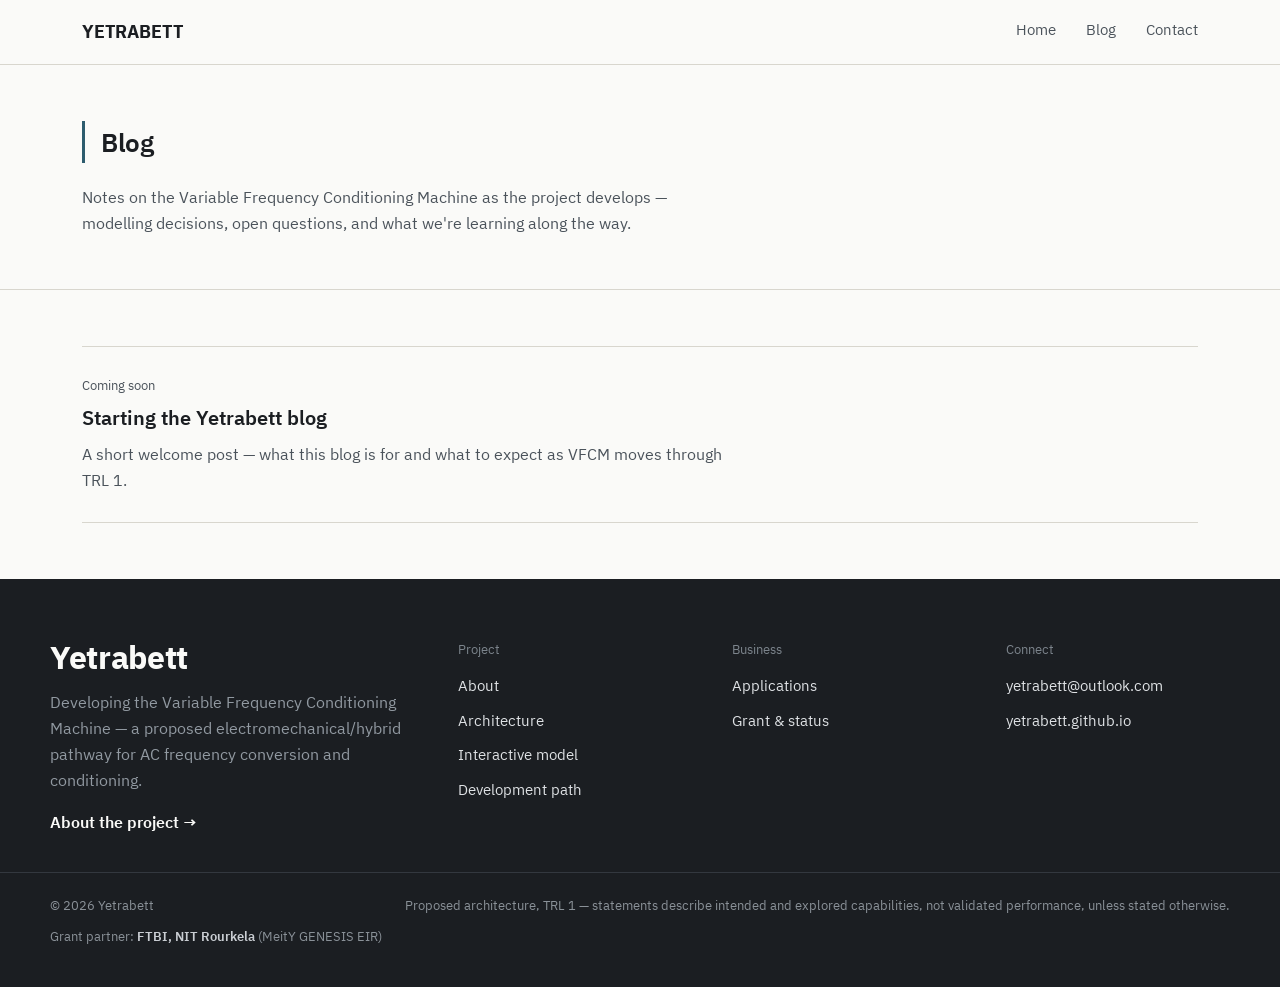
<file: blogs/index.html>
<!DOCTYPE html>
<html lang="en">
<head>
<meta charset="UTF-8">
<meta name="viewport" content="width=device-width, initial-scale=1.0">
<title>Blog — Yetrabett</title>
<meta name="description" content="Notes on the VFCM project as it develops — modelling decisions, open questions, and progress updates.">
<link rel="stylesheet" href="../css/site.css">
<style>
.post-list{ border-top:1px solid var(--line); }
.post-item{
  padding:28px 0;
  border-bottom:1px solid var(--line);
}
.post-item .post-date{ font-size:13px; color:var(--ink-soft); margin-bottom:6px; }
.post-item h3{ font-size:20px; font-weight:600; margin:0 0 8px; }
.post-item h3 a{ color:var(--ink); text-decoration:none; }
.post-item h3 a:hover{ color:var(--blue); }
.post-item p{ color:var(--ink-soft); max-width:640px; margin:0; }
.empty-note{ color:var(--ink-soft); padding:28px 0; }
</style>
</head>
<body>

<nav class="nav">
  <div class="wrap">
    <a href="../index.html" class="word">YETRABETT</a>
    <div class="links">
      <a href="../index.html">Home</a>
      <a href="index.html">Blog</a>
      <a href="../index.html#contact">Contact</a>
    </div>
  </div>
</nav>

<header style="padding:56px 0 40px; border-bottom:1px solid var(--line);">
  <div class="wrap">
    <div class="section-head"><h2>Blog</h2></div>
    <p class="dim" style="max-width:600px;">Notes on the Variable Frequency Conditioning Machine as the project develops — modelling decisions, open questions, and what we're learning along the way.</p>
  </div>
</header>

<section>
  <div class="wrap">
    <div class="post-list">

      <div class="post-item">
        <div class="post-date">Coming soon</div>
        <h3><a href="first-post.html">Starting the Yetrabett blog</a></h3>
        <p>A short welcome post — what this blog is for and what to expect as VFCM moves through TRL 1.</p>
      </div>

      <!--
        To add a new post:
        1. Copy first-post.html to a new file, e.g. second-post.html
        2. Edit its title, date, and body content
        3. Copy the <div class="post-item">...</div> block above,
           paste it here, and point the link at your new file
      -->

    </div>
  </div>
</section>

<footer id="contact">
  <div class="wrap footer-top">
    <div class="footer-grid">
      <div class="brand-col">
        <p class="fname">Yetrabett</p>
        <p>Developing the Variable Frequency Conditioning Machine — a proposed electromechanical/hybrid pathway for AC frequency conversion and conditioning.</p>
        <a class="jointxt" href="../index.html#about">About the project →</a>
      </div>
      <div class="link-col">
        <div class="colhead">Project</div>
        <a href="../index.html#about">About</a>
        <a href="../index.html#architecture">Architecture</a>
        <a href="../index.html#simulation">Interactive model</a>
        <a href="../index.html#path">Development path</a>
      </div>
      <div class="link-col">
        <div class="colhead">Business</div>
        <a href="../index.html#applications">Applications</a>
        <a href="../index.html#status">Grant &amp; status</a>
      </div>
      <div class="link-col">
        <div class="colhead">Connect</div>
        <a href="mailto:yetrabett@outlook.com">yetrabett@outlook.com</a>
        <a href="https://yetrabett.github.io">yetrabett.github.io</a>
      </div>
    </div>
  </div>
  <hr>
  <div class="wrap footer-bottom">
    <span>© 2026 Yetrabett</span>
    <span>Proposed architecture, TRL 1 — statements describe intended and explored capabilities, not validated performance, unless stated otherwise.</span>
    <span>Grant partner: <strong>FTBI, NIT Rourkela</strong> (MeitY GENESIS EIR)</span>
  </div>
</footer>

</body>
</html>
</file>
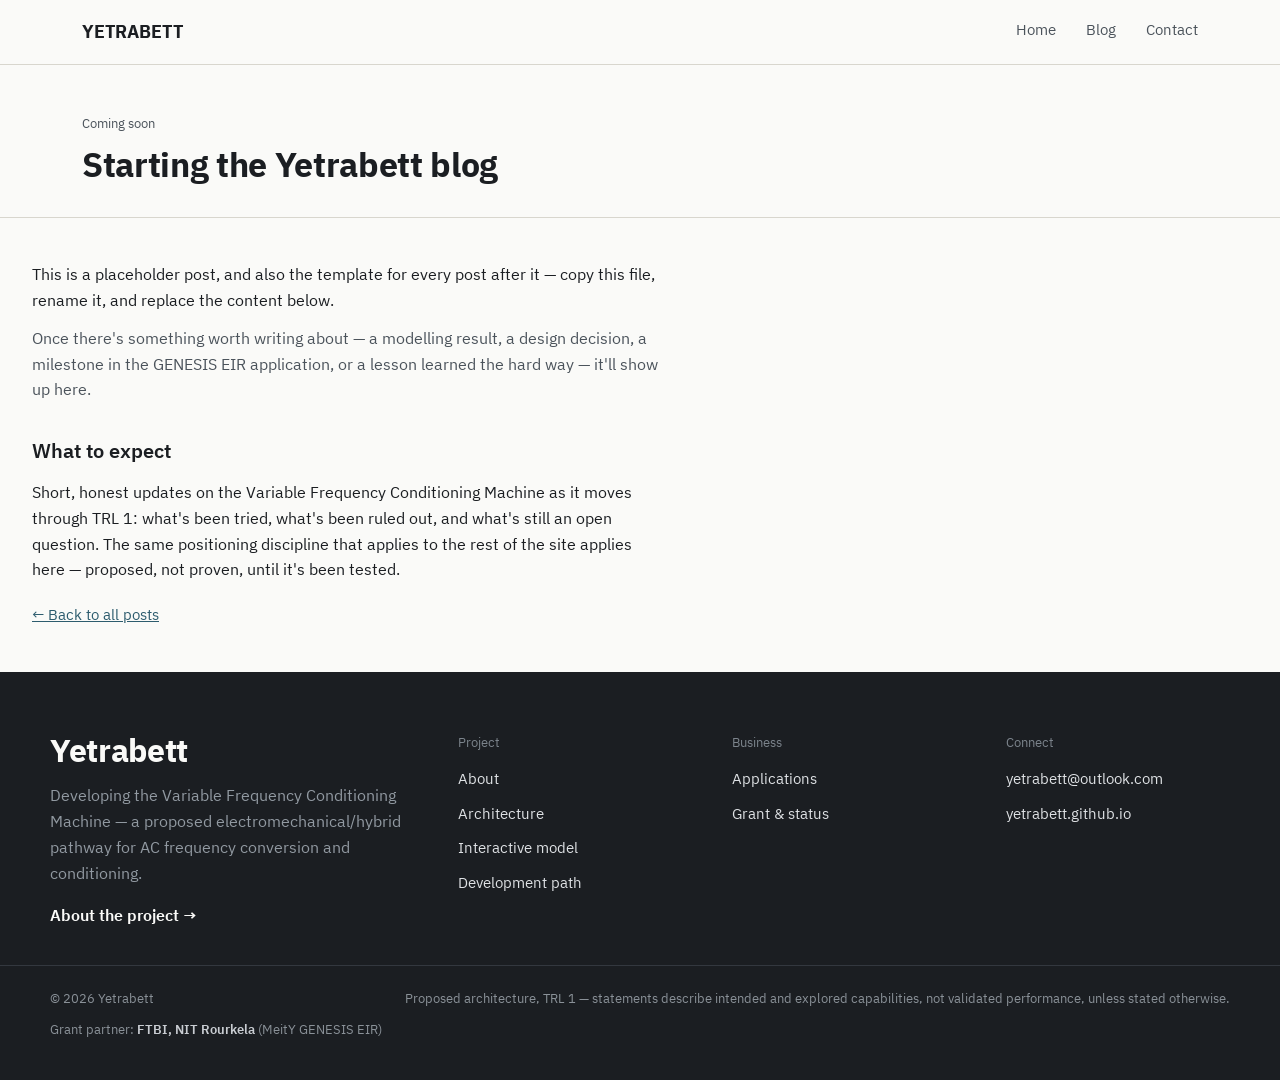
<file: blogs/first-post.html>
<!DOCTYPE html>
<html lang="en">
<head>
<meta charset="UTF-8">
<meta name="viewport" content="width=device-width, initial-scale=1.0">
<title>Starting the Yetrabett blog</title>
<meta name="description" content="A short welcome post — what this blog is for and what to expect as VFCM moves through TRL 1.">
<link rel="stylesheet" href="../css/site.css">
<style>
.post-header{ padding:48px 0 32px; border-bottom:1px solid var(--line); }
.post-date{ font-size:13px; color:var(--ink-soft); margin-bottom:10px; }
.post-header h1{ font-size:34px; font-weight:700; letter-spacing:-0.01em; margin:0; line-height:1.2; }
.post-body{ padding:44px 0; max-width:700px; }
.post-body h2{ font-size:20px; font-weight:600; margin:32px 0 12px; }
.back-link{ display:inline-block; margin-top:8px; font-size:14.5px; }
</style>
</head>
<body>

<nav class="nav">
  <div class="wrap">
    <a href="../index.html" class="word">YETRABETT</a>
    <div class="links">
      <a href="../index.html">Home</a>
      <a href="index.html">Blog</a>
      <a href="../index.html#contact">Contact</a>
    </div>
  </div>
</nav>

<header class="post-header">
  <div class="wrap">
    <div class="post-date">Coming soon</div>
    <h1>Starting the Yetrabett blog</h1>
  </div>
</header>

<article class="post-body">
  <div class="wrap">
    <p>This is a placeholder post, and also the template for every post after it — copy this file, rename it, and replace the content below.</p>

    <p class="dim">Once there's something worth writing about — a modelling result, a design decision, a milestone in the GENESIS EIR application, or a lesson learned the hard way — it'll show up here.</p>

    <h2>What to expect</h2>
    <p>Short, honest updates on the Variable Frequency Conditioning Machine as it moves through TRL 1: what's been tried, what's been ruled out, and what's still an open question. The same positioning discipline that applies to the rest of the site applies here — proposed, not proven, until it's been tested.</p>

    <a class="back-link" href="index.html">← Back to all posts</a>
  </div>
</article>

<footer id="contact">
  <div class="wrap footer-top">
    <div class="footer-grid">
      <div class="brand-col">
        <p class="fname">Yetrabett</p>
        <p>Developing the Variable Frequency Conditioning Machine — a proposed electromechanical/hybrid pathway for AC frequency conversion and conditioning.</p>
        <a class="jointxt" href="../index.html#about">About the project →</a>
      </div>
      <div class="link-col">
        <div class="colhead">Project</div>
        <a href="../index.html#about">About</a>
        <a href="../index.html#architecture">Architecture</a>
        <a href="../index.html#simulation">Interactive model</a>
        <a href="../index.html#path">Development path</a>
      </div>
      <div class="link-col">
        <div class="colhead">Business</div>
        <a href="../index.html#applications">Applications</a>
        <a href="../index.html#status">Grant &amp; status</a>
      </div>
      <div class="link-col">
        <div class="colhead">Connect</div>
        <a href="mailto:yetrabett@outlook.com">yetrabett@outlook.com</a>
        <a href="https://yetrabett.github.io">yetrabett.github.io</a>
      </div>
    </div>
  </div>
  <hr>
  <div class="wrap footer-bottom">
    <span>© 2026 Yetrabett</span>
    <span>Proposed architecture, TRL 1 — statements describe intended and explored capabilities, not validated performance, unless stated otherwise.</span>
    <span>Grant partner: <strong>FTBI, NIT Rourkela</strong> (MeitY GENESIS EIR)</span>
  </div>
</footer>

</body>
</html>
</file>
<file: css/site.css>
/* ============================================================
   Yetrabett — shared site styles
   Used by index.html and every page under /blogs/.
   Page-specific styles (hero, simulation, diagrams, etc.) live
   inline in each page, not here.
   ============================================================ */

@font-face { font-family:'Plex Sans'; src:url('../fonts/IBMPlexSans-Light.ttf'); font-weight:300; }
@font-face { font-family:'Plex Sans'; src:url('../fonts/IBMPlexSans-Regular.ttf'); font-weight:400; }
@font-face { font-family:'Plex Sans'; src:url('../fonts/IBMPlexSans-Medium.ttf'); font-weight:500; }
@font-face { font-family:'Plex Sans'; src:url('../fonts/IBMPlexSans-SemiBold.ttf'); font-weight:600; }
@font-face { font-family:'Plex Sans'; src:url('../fonts/IBMPlexSans-Bold.ttf'); font-weight:700; }
@font-face { font-family:'Plex Mono'; src:url('../fonts/IBMPlexMono-Regular.ttf'); font-weight:400; }
@font-face { font-family:'Plex Mono'; src:url('../fonts/IBMPlexMono-Medium.ttf'); font-weight:500; }
@font-face { font-family:'Plex Mono'; src:url('../fonts/IBMPlexMono-SemiBold.ttf'); font-weight:600; }

:root{
  --ink:#1B1E22;
  --ink-soft:#4B535B;
  --paper:#FAFAF8;
  --paper-2:#F0EEE7;
  --line:#D8D6CE;
  --blue:#2D5C6E;
  --blue-tint:#EAF0F1;
  --copper:#A8672B;
}

*{ box-sizing:border-box; }
html{ scroll-behavior:smooth; }
html,body{ overflow-x:hidden; max-width:100%; }
body{
  margin:0;
  background:var(--paper);
  color:var(--ink);
  font-family:'Plex Sans', sans-serif;
  font-size:16px;
  line-height:1.62;
}
img,svg{ max-width:100%; display:block; }
a{ color:var(--blue); }
p{ margin:0 0 12px; color:var(--ink); }
.dim{ color:var(--ink-soft); }
.mono{ font-family:'Plex Mono', monospace; }
.wrap{
  max-width:1180px;
  margin:0 auto;
  padding:0 32px;
}
@media (max-width:700px){ .wrap{ padding:0 20px; } }

/* ---------- Nav ---------- */
.nav{
  border-bottom:1px solid var(--line);
  position:sticky; top:0;
  background:rgba(250,250,248,0.94);
  backdrop-filter:blur(4px);
  z-index:10;
}
.nav .wrap{ display:flex; align-items:center; justify-content:space-between; height:64px; }
.nav .word{ font-weight:700; font-size:18px; letter-spacing:-0.01em; text-decoration:none; color:var(--ink); }
.nav .links{ display:flex; }
.nav .links a{
  font-size:14.5px;
  color:var(--ink-soft);
  text-decoration:none;
  margin-left:30px;
  position:relative;
  padding-bottom:5px;
}
.nav .links a::after{
  content:"";
  position:absolute; left:0; bottom:0;
  width:0; height:2px;
  background:var(--blue);
  transition:width 0.25s ease;
}
.nav .links a:hover{ color:var(--ink); }
.nav .links a:hover::after{ width:100%; }
@media (max-width:760px){ .nav .links{ display:none; } }

/* ---------- Section headings (no eyebrow labels) ---------- */
.section-head{
  border-left:3px solid var(--blue);
  padding-left:16px;
  margin-bottom:22px;
}
.section-head h2{ font-size:26px; font-weight:600; margin:0 0 6px; letter-spacing:-0.01em; }
.section-head .note{ color:var(--ink-soft); font-size:14.5px; }

/* ---------- Buttons ---------- */
.btn{
  display:inline-block;
  font-size:14px;
  font-weight:500;
  text-decoration:none;
  padding:12px 20px;
  border:1px solid var(--ink);
  color:var(--ink);
}
.btn.primary{ background:var(--ink); color:var(--paper); }
.btn.primary:hover{ background:var(--blue); border-color:var(--blue); }
.btn:not(.primary):hover{ border-color:var(--blue); color:var(--blue); }

/* ---------- Placeholders (images) ---------- */
.placeholder{
  border:1.5px dashed #B9B6AC;
  background:var(--paper-2);
  color:var(--ink-soft);
  display:flex;
  align-items:center;
  justify-content:center;
  text-align:center;
  padding:18px;
  font-size:13.5px;
  line-height:1.5;
}
.placeholder .ph-title, .slideshow .ph-title{ display:block; font-weight:600; color:var(--ink); margin-bottom:3px; }
.ph-hero{ aspect-ratio:4/3; }
.ph-square{ aspect-ratio:1/1; }
.ph-wide{ aspect-ratio:16/9; }
img.ph-hero, img.ph-square, img.ph-wide{
  width:100%; height:100%; object-fit:cover; border:1px solid var(--line);
}

/* ---------- Generic two-column utility ---------- */
.cols{ display:flex; gap:48px; flex-wrap:wrap; }
.cols > div{ flex:1; min-width:260px; }
.cols h3{ font-size:15.5px; font-weight:600; margin:0 0 8px; }

/* ---------- Plain list ---------- */
ul.plain{ list-style:none; padding:0; margin:0; }
ul.plain li{ padding-left:16px; position:relative; margin-bottom:8px; }
ul.plain li::before{ content:"–"; position:absolute; left:0; color:var(--blue); }

/* ---------- Pull quote ---------- */
.pullquote{
  border-left:3px solid var(--copper);
  padding-left:20px;
  font-size:19px;
  font-weight:500;
  line-height:1.5;
  max-width:760px;
  color:var(--ink);
}

/* ---------- Generic sections ---------- */
section{ padding:56px 0; border-bottom:1px solid var(--line); }
section:last-of-type{ border-bottom:none; }
section:nth-of-type(even){ background:var(--paper-2); }

/* ---------- Footer (NASA-style) ---------- */
footer{ background:var(--ink); color:#C9CDD2; }
footer .footer-top{ padding:60px 0 36px; }
footer .footer-grid{ display:flex; gap:50px; flex-wrap:wrap; }
footer .brand-col{ flex:1.6; min-width:280px; }
footer .brand-col .fname{ font-size:32px; font-weight:700; color:#FAFAF8; line-height:1.15; margin:0 0 14px; letter-spacing:-0.01em; }
footer .brand-col p{ color:#9199A1; max-width:380px; margin:0 0 16px; }
footer .brand-col a.jointxt{ color:#FAFAF8; font-weight:600; text-decoration:none; }
footer .link-col{ flex:1; min-width:160px; }
footer .link-col .colhead{ color:#7C848C; font-size:13px; margin-bottom:14px; }
footer .link-col a{ display:block; color:#DEE1E4; text-decoration:none; font-size:14.5px; margin-bottom:11px; }
footer .link-col a:hover{ color:#ffffff; }
footer hr{ border:none; border-top:1px solid #33383F; margin:0; }
footer .footer-bottom{ padding:22px 0 40px; display:flex; justify-content:space-between; flex-wrap:wrap; gap:10px; font-size:13px; color:#8A9198; }
footer .footer-bottom strong{ color:#C9CDD2; font-weight:600; }
</file>
